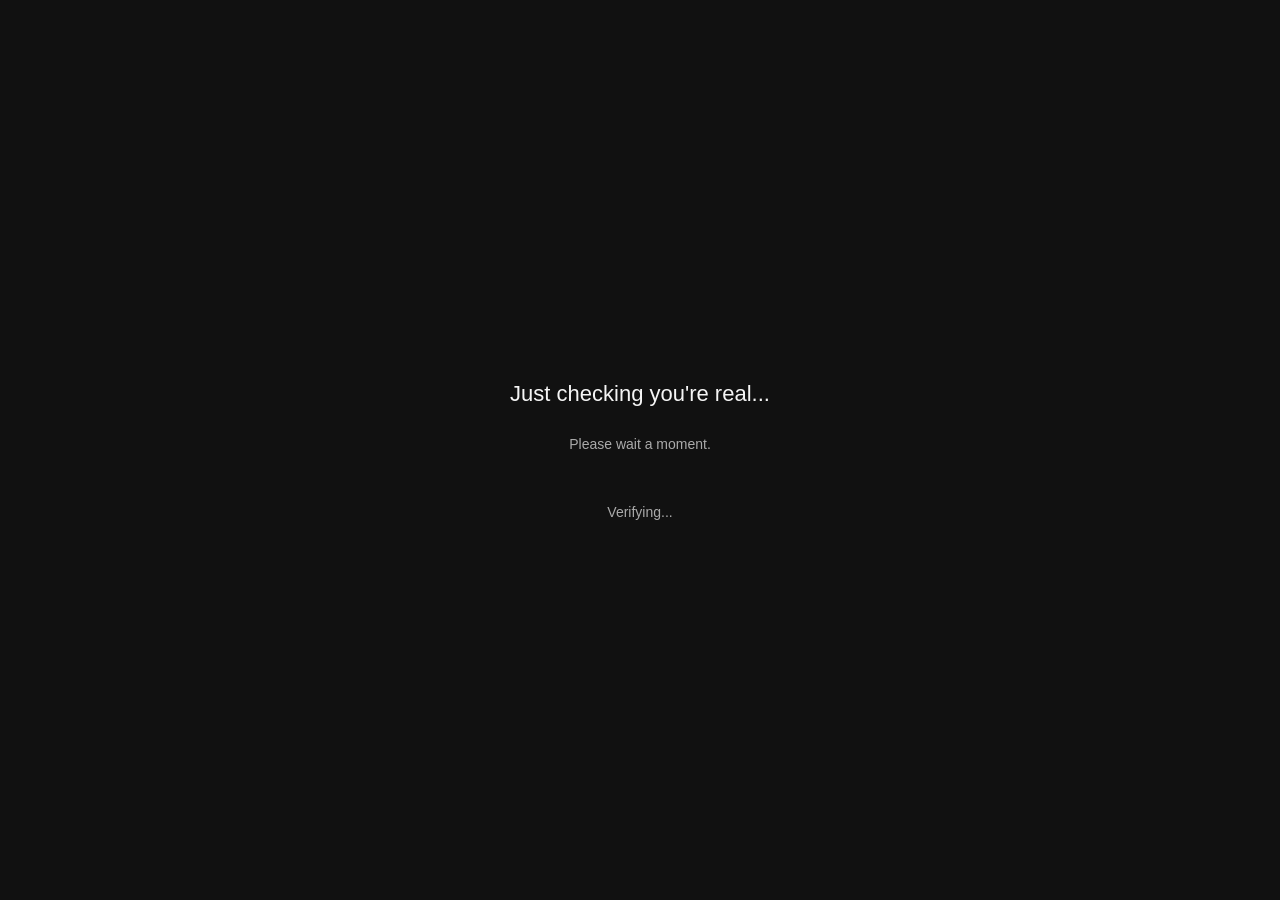
<file: index.html>
<!DOCTYPE html>
<html lang="en">
<head>
  <meta charset="UTF-8">
  <meta name="viewport" content="width=device-width, initial-scale=1.0">
  <title>One moment...</title>

  <script
    src="https://challenges.cloudflare.com/turnstile/v0/api.js"
    async
    defer
  ></script>

  <style>
    * {
      box-sizing: border-box;
    }

    body {
      margin: 0;
      min-height: 100vh;
      display: flex;
      flex-direction: column;
      align-items: center;
      justify-content: center;
      background: #111;
      color: #f5f5f5;
      font-family: Arial, sans-serif;
      text-align: center;
    }

    h1 {
      font-size: 22px;
      font-weight: 500;
    }

    p {
      color: #aaa;
      font-size: 14px;
    }

    #captcha {
      margin-top: 20px;
    }

    #status {
      margin-top: 18px;
    }
  </style>
</head>

<body>
  <h1>Just checking you're real...</h1>
  <p>Please wait a moment.</p>

  <div
    id="captcha"
    class="cf-turnstile"
    data-sitekey="0x4AAAAAAGLWn6uh6tJdWy5L"
    data-theme="dark"
    data-callback="onVerified"
    data-error-callback="onError"
    data-expired-callback="onExpired"
  ></div>

  <p id="status" role="status">Verifying...</p>

  <script>
    async function onVerified(token) {
      const status = document.getElementById("status");
      status.textContent = "Verification in progress...";

      try {
        const response = await fetch(
          "https://link-host-verification.diosdado-delacruz0314.workers.dev/",
          {
            method: "POST",
            headers: {
              "Content-Type": "application/json"
            },
            body: JSON.stringify({ token })
          }
        );

        const result = await response.json();

        if (response.ok && result.success === true) {
          status.textContent = "Verified. Continuing...";

          setTimeout(() => {
            window.location.href = "https://satiella.co/satiiella/main.html";
          }, 700);
        } else {
          status.textContent =
            "Verification failed. Please refresh and try again.";
        }
      } catch (error) {
        status.textContent =
          "Unable to verify right now. Please check your connection and retry.";
      }
    }

    function onError() {
      document.getElementById("status").textContent =
        "Verification couldn't load. Please refresh and try again.";
    }

    function onExpired() {
      document.getElementById("status").textContent =
        "Verification expired. Please refresh and try again.";
    }
  </script>
</body>
</html>
</file>
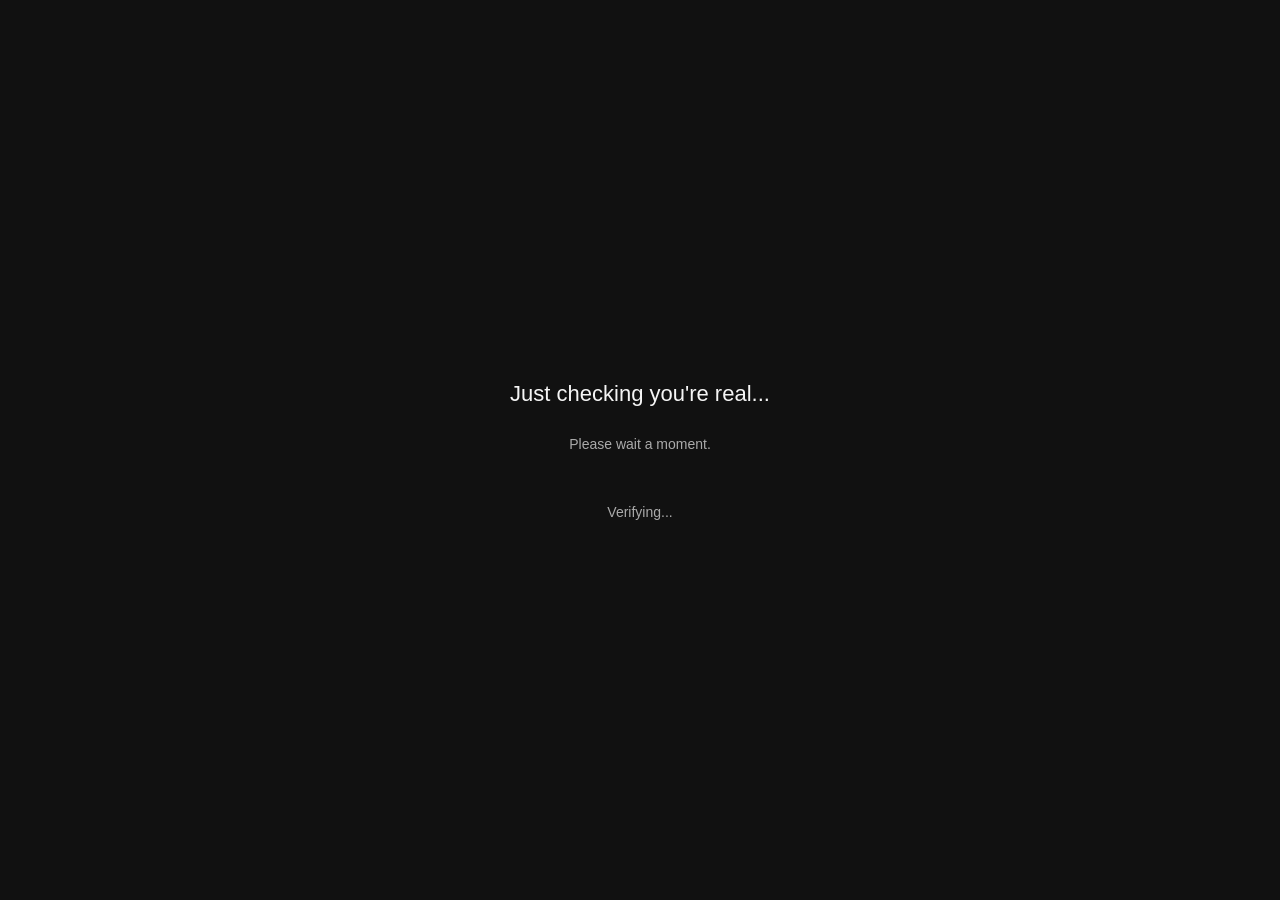
<file: satiiella/index.html>
<!DOCTYPE html>
<html lang="en">
<head>
  <meta charset="UTF-8">
  <meta name="viewport" content="width=device-width, initial-scale=1.0">
  <title>One moment...</title>

  <script
    src="https://challenges.cloudflare.com/turnstile/v0/api.js"
    async
    defer
  ></script>

  <style>
    * {
      box-sizing: border-box;
    }

    body {
      margin: 0;
      min-height: 100vh;
      display: flex;
      flex-direction: column;
      align-items: center;
      justify-content: center;
      background: #111;
      color: #f5f5f5;
      font-family: Arial, sans-serif;
      text-align: center;
    }

    h1 {
      font-size: 22px;
      font-weight: 500;
    }

    p {
      color: #aaa;
      font-size: 14px;
    }

    #captcha {
      margin-top: 20px;
    }

    #status {
      margin-top: 18px;
    }
  </style>
</head>

<body>
  <h1>Just checking you're real...</h1>
  <p>Please wait a moment.</p>

  <div
    id="captcha"
    class="cf-turnstile"
    data-sitekey="0x4AAAAAAGLWn6uh6tJdWy5L"
    data-theme="dark"
    data-callback="onVerified"
    data-error-callback="onError"
    data-expired-callback="onExpired"
  ></div>

  <p id="status" role="status">Verifying...</p>

  <script>
    async function onVerified(token) {
      const status = document.getElementById("status");
      status.textContent = "Verification in progress...";

      try {
        const response = await fetch(
          "https://link-host-verification.diosdado-delacruz0314.workers.dev/",
          {
            method: "POST",
            headers: {
              "Content-Type": "application/json"
            },
            body: JSON.stringify({ token })
          }
        );

        const result = await response.json();

        if (response.ok && result.success === true) {
          status.textContent = "Verified. Continuing...";

          setTimeout(() => {
            window.location.href = "main.html";
          }, 700);
        } else {
          status.textContent =
            "Verification failed. Please refresh and try again.";
        }
      } catch (error) {
        status.textContent =
          "Unable to verify right now. Please check your connection and retry.";
      }
    }

    function onError() {
      document.getElementById("status").textContent =
        "Verification couldn't load. Please refresh and try again.";
    }

    function onExpired() {
      document.getElementById("status").textContent =
        "Verification expired. Please refresh and try again.";
    }
  </script>
</body>
</html>
</file>
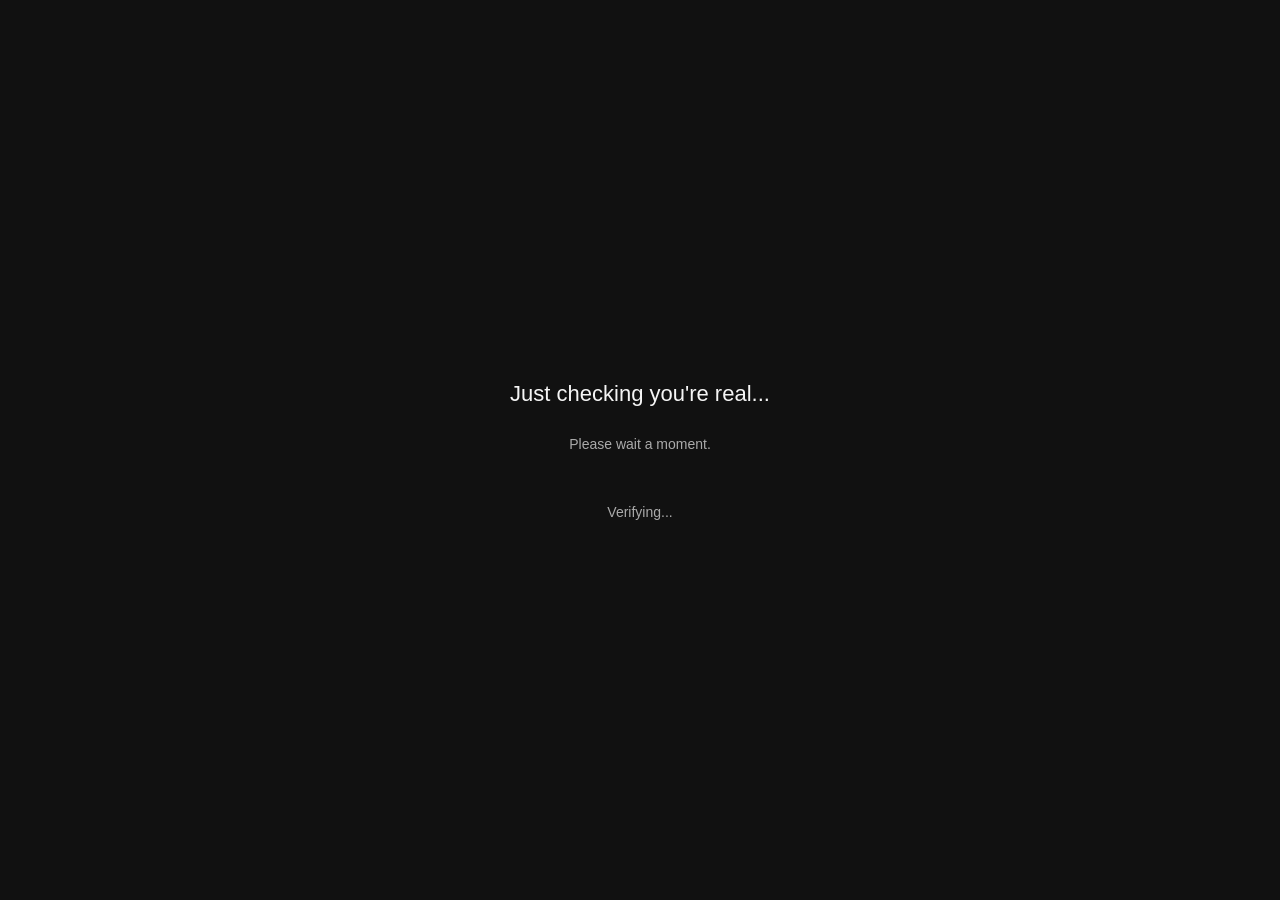
<file: satiiella/deep.html>
<!DOCTYPE html>
<html lang="en">
<head>
  <meta charset="UTF-8">
  <meta name="viewport" content="width=device-width, initial-scale=1.0">
  <title>One moment...</title>

  <script
    src="https://challenges.cloudflare.com/turnstile/v0/api.js"
    async
    defer
  ></script>

  <style>
    * {
      box-sizing: border-box;
    }

    body {
      margin: 0;
      min-height: 100vh;
      display: flex;
      flex-direction: column;
      align-items: center;
      justify-content: center;
      background: #111;
      color: #f5f5f5;
      font-family: Arial, sans-serif;
      text-align: center;
    }

    h1 {
      font-size: 22px;
      font-weight: 500;
    }

    p {
      color: #aaa;
      font-size: 14px;
    }

    #captcha {
      margin-top: 20px;
    }

    #status {
      margin-top: 18px;
    }
  </style>
</head>

<body>
  <h1>Just checking you're real...</h1>
  <p>Please wait a moment.</p>

  <div
    id="captcha"
    class="cf-turnstile"
    data-sitekey="0x4AAAAAAGLWn6uh6tJdWy5L"
    data-theme="dark"
    data-callback="onVerified"
    data-error-callback="onError"
    data-expired-callback="onExpired"
  ></div>

  <p id="status" role="status">Verifying...</p>

  <script>
    async function onVerified(token) {
      const status = document.getElementById("status");
      status.textContent = "Verification in progress...";

      try {
        const response = await fetch(
          "https://link-host-verification.diosdado-delacruz0314.workers.dev/",
          {
            method: "POST",
            headers: {
              "Content-Type": "application/json"
            },
            body: JSON.stringify({ token })
          }
        );

        const result = await response.json();

        if (response.ok && result.success === true) {
          status.textContent = "Verified. Continuing...";

          setTimeout(() => {
            window.location.href = "redirect.html";
          }, 700);
        } else {
          status.textContent =
            "Verification failed. Please refresh and try again.";
        }
      } catch (error) {
        status.textContent =
          "Unable to verify right now. Please check your connection and retry.";
      }
    }

    function onError() {
      document.getElementById("status").textContent =
        "Verification couldn't load. Please refresh and try again.";
    }

    function onExpired() {
      document.getElementById("status").textContent =
        "Verification expired. Please refresh and try again.";
    }
  </script>
</body>
</html>
</file>
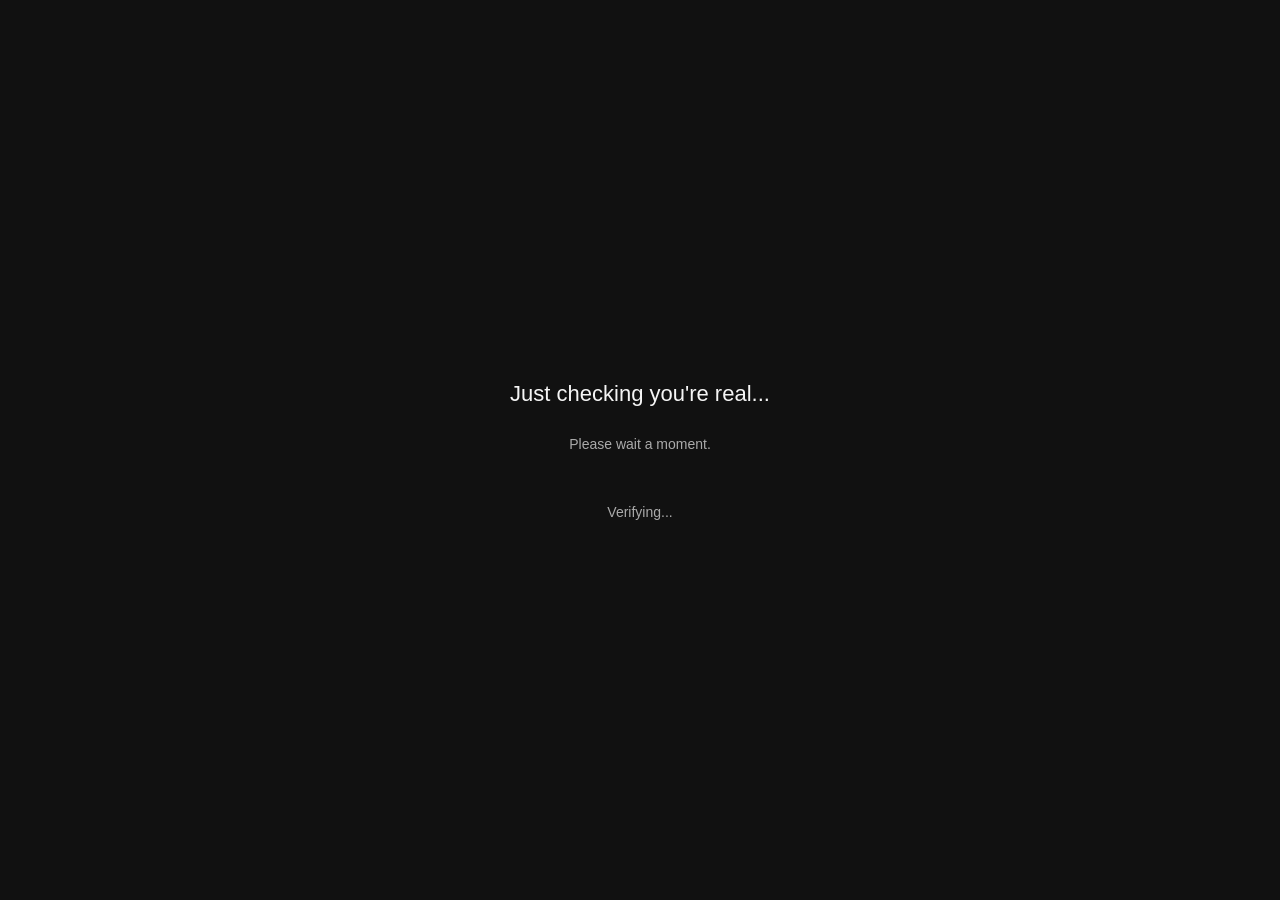
<file: satiiella/deepfree.html>
<!DOCTYPE html>
<html lang="en">
<head>
  <meta charset="UTF-8">
  <meta name="viewport" content="width=device-width, initial-scale=1.0">
  <title>One moment...</title>

  <script
    src="https://challenges.cloudflare.com/turnstile/v0/api.js"
    async
    defer
  ></script>

  <style>
    * {
      box-sizing: border-box;
    }

    body {
      margin: 0;
      min-height: 100vh;
      display: flex;
      flex-direction: column;
      align-items: center;
      justify-content: center;
      background: #111;
      color: #f5f5f5;
      font-family: Arial, sans-serif;
      text-align: center;
    }

    h1 {
      font-size: 22px;
      font-weight: 500;
    }

    p {
      color: #aaa;
      font-size: 14px;
    }

    #captcha {
      margin-top: 20px;
    }

    #status {
      margin-top: 18px;
    }
  </style>
</head>

<body>
  <h1>Just checking you're real...</h1>
  <p>Please wait a moment.</p>

  <div
    id="captcha"
    class="cf-turnstile"
    data-sitekey="0x4AAAAAAGLWn6uh6tJdWy5L"
    data-theme="dark"
    data-callback="onVerified"
    data-error-callback="onError"
    data-expired-callback="onExpired"
  ></div>

  <p id="status" role="status">Verifying...</p>

  <script>
    async function onVerified(token) {
      const status = document.getElementById("status");
      status.textContent = "Verification in progress...";

      try {
        const response = await fetch(
          "https://link-host-verification.diosdado-delacruz0314.workers.dev/",
          {
            method: "POST",
            headers: {
              "Content-Type": "application/json"
            },
            body: JSON.stringify({ token })
          }
        );

        const result = await response.json();

        if (response.ok && result.success === true) {
          status.textContent = "Verified. Continuing...";

          setTimeout(() => {
            window.location.href = "redirectfree.html";
          }, 700);
        } else {
          status.textContent =
            "Verification failed. Please refresh and try again.";
        }
      } catch (error) {
        status.textContent =
          "Unable to verify right now. Please check your connection and retry.";
      }
    }

    function onError() {
      document.getElementById("status").textContent =
        "Verification couldn't load. Please refresh and try again.";
    }

    function onExpired() {
      document.getElementById("status").textContent =
        "Verification expired. Please refresh and try again.";
    }
  </script>
</body>
</html>
</file>
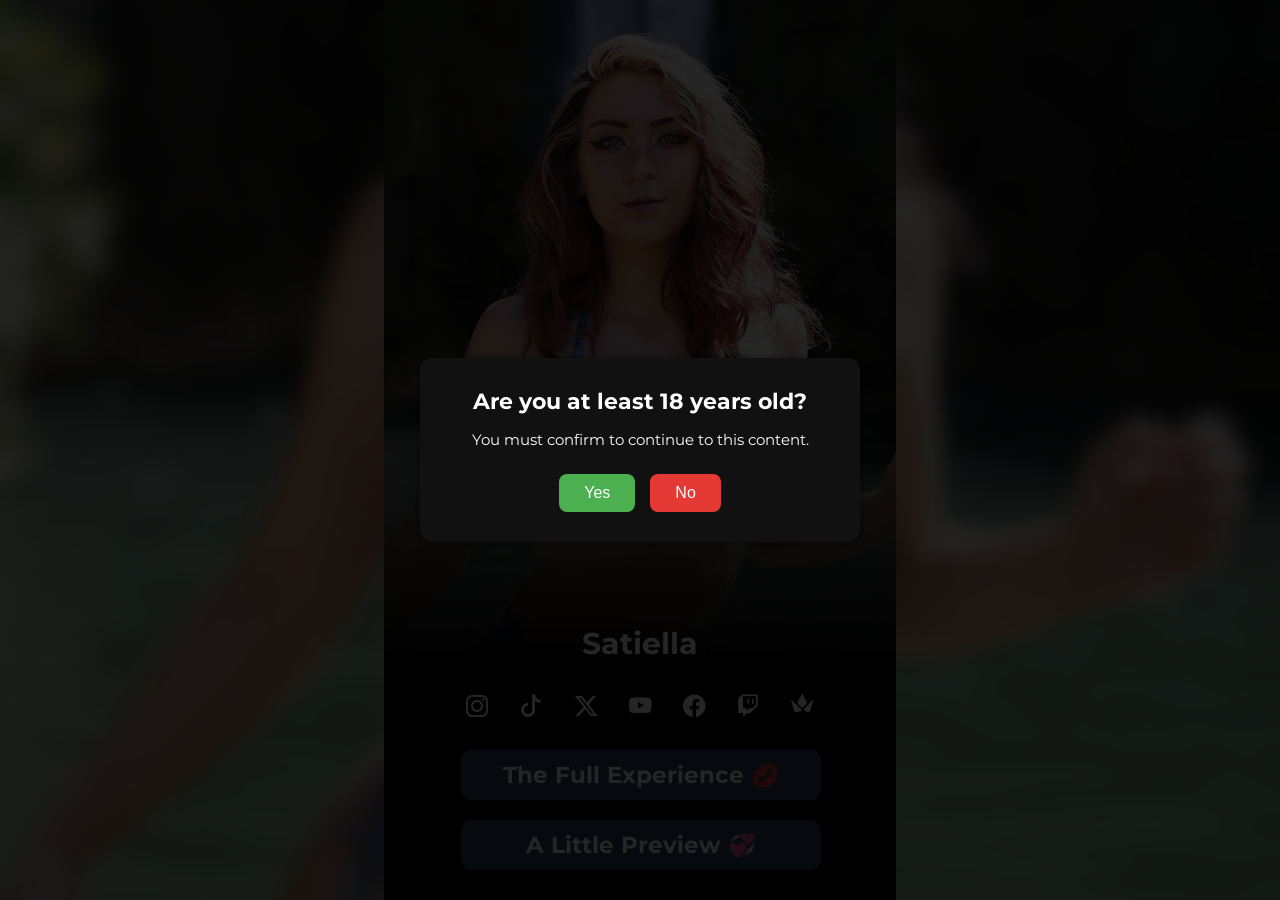
<file: satiiella/main.html>
<!DOCTYPE html>
<html lang="en">
<head>
    <meta charset="UTF-8">
    <meta name="viewport" content="width=device-width, initial-scale=1.0">
    <title>Satiella</title>
    <link rel="stylesheet" href="../styles.css">
    <link rel="preconnect" href="https://fonts.googleapis.com">
    <link rel="preconnect" href="https://fonts.gstatic.com" crossorigin>
    <link href="https://fonts.googleapis.com/css2?family=Montserrat:ital,wght@0,100..900;1,100..900&display=swap" rel="stylesheet">
    <link rel="stylesheet" href="https://cdn.jsdelivr.net/npm/bootstrap-icons@1.13.1/font/bootstrap-icons.min.css">
    <style>@keyframes hand-bounce {0%, 100% {transform: translateY(0);} 50% {transform: translateY(-8px);}}</style>
</head>
<body>
    <div class="body">
        <div class="content">
            <div class="modelInfo">
                <h1>Satiella</h1>
            </div>

            <div class="socials">
                <a href="https://www.instagram.com/satiiella" target="_blank" rel="noopener noreferrer"><i class="bi bi-instagram"></i></a>
                <a href="https://www.tiktok.com/@satiella" target="_blank" rel="noopener noreferrer"><i class="bi bi-tiktok"></i></a>
                <a href="https://x.com/itsSatiella" target="_blank" rel="noopener noreferrer"><i class="bi bi-twitter-x"></i></a>
                <a href="https://www.youtube.com/@Satiella" target="_blank" rel="noopener noreferrer"><i class="bi bi-youtube"></i></a>
                <a href="https://www.facebook.com/Itssatiella" target="_blank" rel="noopener noreferrer"><i class="bi bi-facebook"></i></a>
                <a href="https://www.twitch.tv/itssatiella" target="_blank" rel="noopener noreferrer"><i class="bi bi-twitch"></i></a>
                <a href="https://throne.com/satiellacosplay" target="_blank" rel="noopener noreferrer">
                    <svg class="bi custom-icon" viewBox="0 0 24 24" fill="currentColor" xmlns="http://www.w3.org/2000/svg">
                        <path d="M11.407 2.192 7.065 10.73a1.44 1.44 0 0 0 .243 1.649l4.2 4.389a.6.6 0 0 0 .867 0l4.2-4.39a1.44 1.44 0 0 0 .244-1.648l-4.343-8.538a.6.6 0 0 0-1.07 0Z"></path>
                        <path d="M1.03 8.543 11.747 19.362a.48.48 0 0 1-.238.806l-5.355 1.186a2.4 2.4 0 0 1-2.823-1.673L.227 9.015c-.139-.478.452-.826.802-.472Z"></path>
                        <path d="M23.02 8.482l-9.53 9.53a.48.48 0 0 0 .008.688l1.745 1.655c.156.148.346.256.553.314l1.912.535a2.4 2.4 0 0 0 2.947-1.626l3.164-10.62c.142-.477-.447-.829-.8-.476Z"></path>
                    </svg>
                </a>
            </div>

            <div class="mainButton">
                <a class="tile" id="tile" href="http://satiella.co/satiiella/deep.html" target="_blank" rel="noopener noreferrer">
                    <h2>The Full Experience 💋</h2>
                </a>
            </div>

            <div class="mainButton">
                <a class="tile" id="tile" href="http://satiella.co/satiiella/deepfree.html" target="_blank" rel="noopener noreferrer">
                    <h2>A Little Preview 💞</h2>
                </a>
            </div>
        </div>
    </div>

<script src="../overlay.js" defer></script>
</body>
</html>
</file>
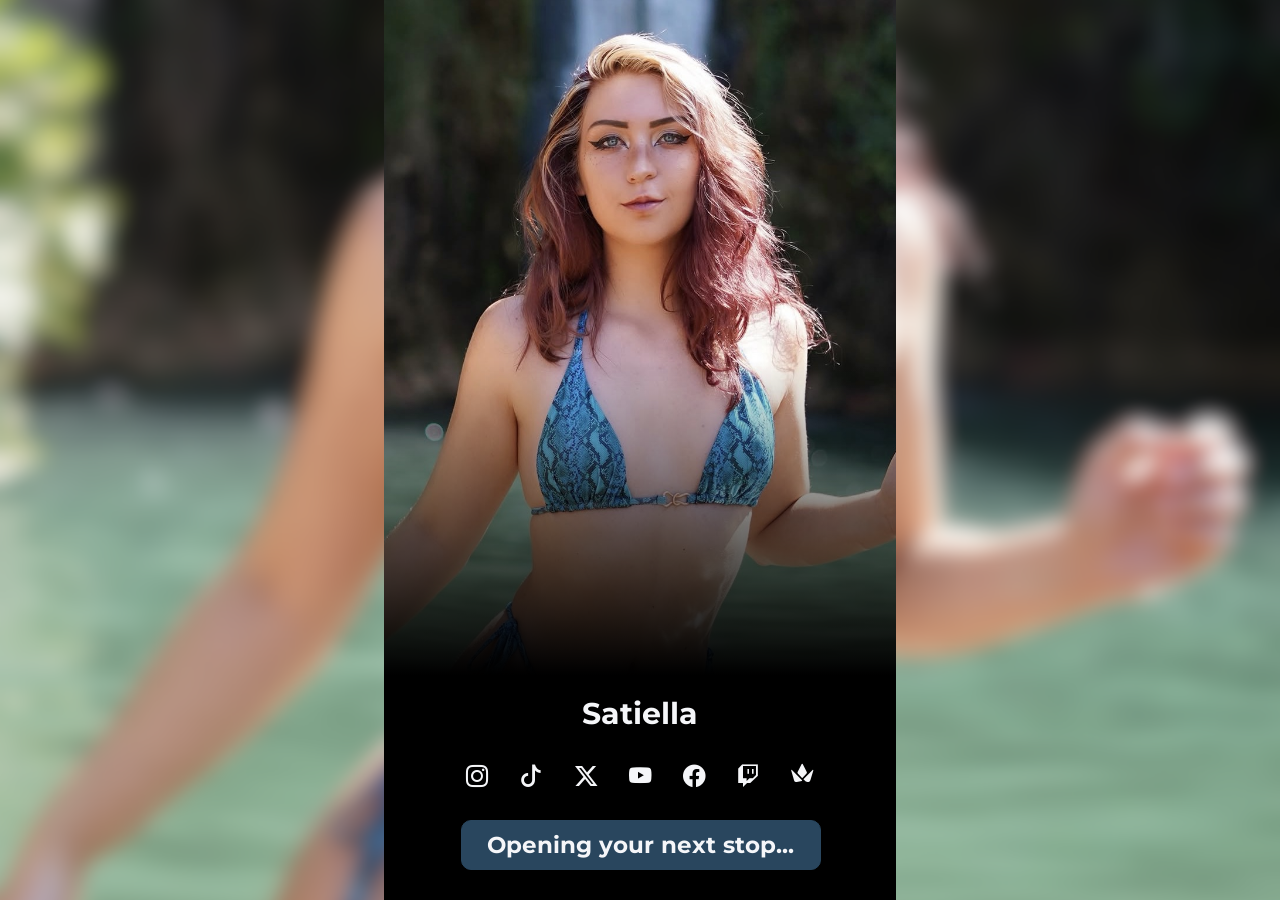
<file: satiiella/redirect.html>
<!DOCTYPE html>
<html lang="en">
<head>
    <meta charset="UTF-8">
    <meta name="viewport" content="width=device-width, initial-scale=1.0">
    <title>Satiella</title>
    <link rel="stylesheet" href="../styles.css">
    <link rel="preconnect" href="https://fonts.googleapis.com">
    <link rel="preconnect" href="https://fonts.gstatic.com" crossorigin>
    <link href="https://fonts.googleapis.com/css2?family=Montserrat:ital,wght@0,100..900;1,100..900&display=swap" rel="stylesheet">
    <link rel="stylesheet" href="https://cdn.jsdelivr.net/npm/bootstrap-icons@1.13.1/font/bootstrap-icons.min.css">
    <style>@keyframes hand-bounce {0%, 100% {transform: translateY(0);} 50% {transform: translateY(-8px);}}</style>
</head>
<body>
    <div class="body">
        <div class="content">
            <div class="modelInfo">
                <h1>Satiella</h1>
            </div>

            <div class="socials">
                <a href="" target="_blank" rel="noopener noreferrer"><i class="bi bi-instagram"></i></a>
                <a href="" target="_blank" rel="noopener noreferrer"><i class="bi bi-tiktok"></i></a>
                <a href="" target="_blank" rel="noopener noreferrer"><i class="bi bi-twitter-x"></i></a>
                <a href="" target="_blank" rel="noopener noreferrer"><i class="bi bi-youtube"></i></a>
                <a href="" target="_blank" rel="noopener noreferrer"><i class="bi bi-facebook"></i></a>
                <a href="" target="_blank" rel="noopener noreferrer"><i class="bi bi-twitch"></i></a>
                <a href="" target="_blank" rel="noopener noreferrer">
                    <svg class="bi custom-icon" viewBox="0 0 24 24" fill="currentColor" xmlns="http://www.w3.org/2000/svg">
                        <path d="M11.407 2.192 7.065 10.73a1.44 1.44 0 0 0 .243 1.649l4.2 4.389a.6.6 0 0 0 .867 0l4.2-4.39a1.44 1.44 0 0 0 .244-1.648l-4.343-8.538a.6.6 0 0 0-1.07 0Z"></path>
                        <path d="M1.03 8.543 11.747 19.362a.48.48 0 0 1-.238.806l-5.355 1.186a2.4 2.4 0 0 1-2.823-1.673L.227 9.015c-.139-.478.452-.826.802-.472Z"></path>
                        <path d="M23.02 8.482l-9.53 9.53a.48.48 0 0 0 .008.688l1.745 1.655c.156.148.346.256.553.314l1.912.535a2.4 2.4 0 0 0 2.947-1.626l3.164-10.62c.142-.477-.447-.829-.8-.476Z"></path>
                    </svg>
                </a>
            </div>

            <div class="mainButton">
                <a class="tile" id="tile" href="" target="_blank" rel="noopener noreferrer">
                    <h2>Opening your next stop...</h2>
                </a>
            </div>
        </div>
    </div>

<script>
    const ofLink = "https://onlyfans.com/satiellacosplay/c27";

    setTimeout(() => {
        window.location.href = ofLink;
    }, 1500);
</script>
</body>
</html>
</file>
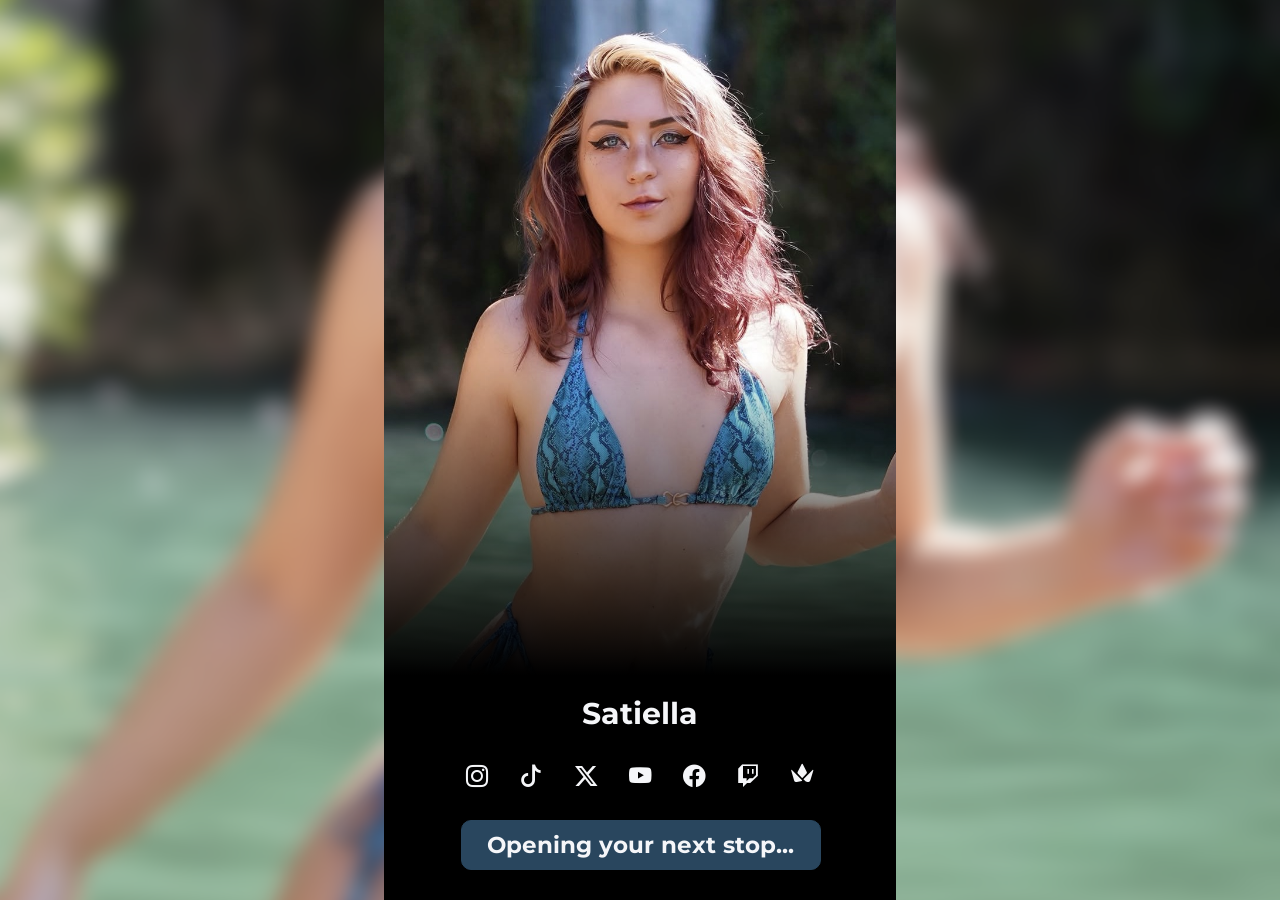
<file: satiiella/redirectfree.html>
<!DOCTYPE html>
<html lang="en">
<head>
    <meta charset="UTF-8">
    <meta name="viewport" content="width=device-width, initial-scale=1.0">
    <title>Satiella</title>
    <link rel="stylesheet" href="../styles.css">
    <link rel="preconnect" href="https://fonts.googleapis.com">
    <link rel="preconnect" href="https://fonts.gstatic.com" crossorigin>
    <link href="https://fonts.googleapis.com/css2?family=Montserrat:ital,wght@0,100..900;1,100..900&display=swap" rel="stylesheet">
    <link rel="stylesheet" href="https://cdn.jsdelivr.net/npm/bootstrap-icons@1.13.1/font/bootstrap-icons.min.css">
    <style>@keyframes hand-bounce {0%, 100% {transform: translateY(0);} 50% {transform: translateY(-8px);}}</style>
</head>
<body>
    <div class="body">
        <div class="content">
            <div class="modelInfo">
                <h1>Satiella</h1>
            </div>

            <div class="socials">
                <a href="" target="_blank" rel="noopener noreferrer"><i class="bi bi-instagram"></i></a>
                <a href="" target="_blank" rel="noopener noreferrer"><i class="bi bi-tiktok"></i></a>
                <a href="" target="_blank" rel="noopener noreferrer"><i class="bi bi-twitter-x"></i></a>
                <a href="" target="_blank" rel="noopener noreferrer"><i class="bi bi-youtube"></i></a>
                <a href="" target="_blank" rel="noopener noreferrer"><i class="bi bi-facebook"></i></a>
                <a href="" target="_blank" rel="noopener noreferrer"><i class="bi bi-twitch"></i></a>
                <a href="" target="_blank" rel="noopener noreferrer">
                    <svg class="bi custom-icon" viewBox="0 0 24 24" fill="currentColor" xmlns="http://www.w3.org/2000/svg">
                        <path d="M11.407 2.192 7.065 10.73a1.44 1.44 0 0 0 .243 1.649l4.2 4.389a.6.6 0 0 0 .867 0l4.2-4.39a1.44 1.44 0 0 0 .244-1.648l-4.343-8.538a.6.6 0 0 0-1.07 0Z"></path>
                        <path d="M1.03 8.543 11.747 19.362a.48.48 0 0 1-.238.806l-5.355 1.186a2.4 2.4 0 0 1-2.823-1.673L.227 9.015c-.139-.478.452-.826.802-.472Z"></path>
                        <path d="M23.02 8.482l-9.53 9.53a.48.48 0 0 0 .008.688l1.745 1.655c.156.148.346.256.553.314l1.912.535a2.4 2.4 0 0 0 2.947-1.626l3.164-10.62c.142-.477-.447-.829-.8-.476Z"></path>
                    </svg>
                </a>
            </div>

            <div class="mainButton">
                <a class="tile" id="tile" href="" target="_blank" rel="noopener noreferrer">
                    <h2>Opening your next stop...</h2>
                </a>
            </div>
        </div>
    </div>

<script>
    const ofLink = "https://onlyfans.com/satiiellafree/c1";

    setTimeout(() => {
        window.location.href = ofLink;
    }, 1500);
</script>
</body>
</html>
</file>
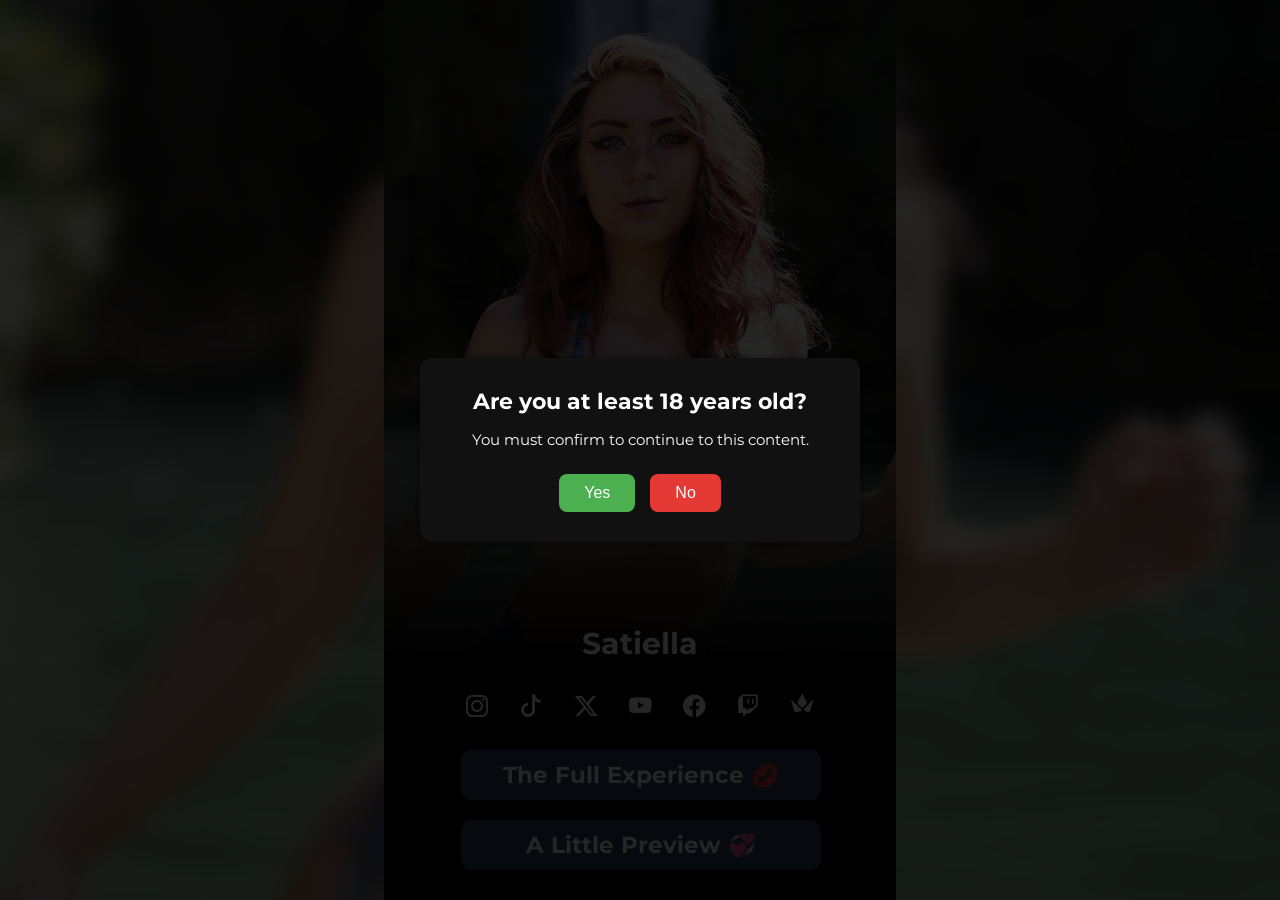
<file: satiirex/main.html>
<!DOCTYPE html>
<html lang="en">
<head>
    <meta charset="UTF-8">
    <meta name="viewport" content="width=device-width, initial-scale=1.0">
    <title>Satiella</title>
    <link rel="stylesheet" href="../styles.css">
    <link rel="preconnect" href="https://fonts.googleapis.com">
    <link rel="preconnect" href="https://fonts.gstatic.com" crossorigin>
    <link href="https://fonts.googleapis.com/css2?family=Montserrat:ital,wght@0,100..900;1,100..900&display=swap" rel="stylesheet">
    <link rel="stylesheet" href="https://cdn.jsdelivr.net/npm/bootstrap-icons@1.13.1/font/bootstrap-icons.min.css">
    <style>@keyframes hand-bounce {0%, 100% {transform: translateY(0);} 50% {transform: translateY(-8px);}}</style>
</head>
<body>
    <div class="body">
        <div class="content">
            <div class="modelInfo">
                <h1>Satiella</h1>
            </div>

            <div class="socials">
                <a href="https://www.instagram.com/satiirex" target="_blank" rel="noopener noreferrer"><i class="bi bi-instagram"></i></a>
                <a href="https://www.tiktok.com/@satiella" target="_blank" rel="noopener noreferrer"><i class="bi bi-tiktok"></i></a>
                <a href="https://x.com/itsSatiella" target="_blank" rel="noopener noreferrer"><i class="bi bi-twitter-x"></i></a>
                <a href="https://www.youtube.com/@Satiella" target="_blank" rel="noopener noreferrer"><i class="bi bi-youtube"></i></a>
                <a href="https://www.facebook.com/Itssatiella" target="_blank" rel="noopener noreferrer"><i class="bi bi-facebook"></i></a>
                <a href="https://www.twitch.tv/itssatiella" target="_blank" rel="noopener noreferrer"><i class="bi bi-twitch"></i></a>
                <a href="https://throne.com/satiellacosplay" target="_blank" rel="noopener noreferrer">
                    <svg class="bi custom-icon" viewBox="0 0 24 24" fill="currentColor" xmlns="http://www.w3.org/2000/svg">
                        <path d="M11.407 2.192 7.065 10.73a1.44 1.44 0 0 0 .243 1.649l4.2 4.389a.6.6 0 0 0 .867 0l4.2-4.39a1.44 1.44 0 0 0 .244-1.648l-4.343-8.538a.6.6 0 0 0-1.07 0Z"></path>
                        <path d="M1.03 8.543 11.747 19.362a.48.48 0 0 1-.238.806l-5.355 1.186a2.4 2.4 0 0 1-2.823-1.673L.227 9.015c-.139-.478.452-.826.802-.472Z"></path>
                        <path d="M23.02 8.482l-9.53 9.53a.48.48 0 0 0 .008.688l1.745 1.655c.156.148.346.256.553.314l1.912.535a2.4 2.4 0 0 0 2.947-1.626l3.164-10.62c.142-.477-.447-.829-.8-.476Z"></path>
                    </svg>
                </a>
            </div>

            <div class="mainButton">
                <a class="tile" id="tile" href="http://satiella.co/satiirex/deep.html" target="_blank" rel="noopener noreferrer">
                    <h2>The Full Experience 💋</h2>
                </a>
            </div>

            <div class="mainButton">
                <a class="tile" id="tile" href="http://satiella.co/satiirex/deepfree.html" target="_blank" rel="noopener noreferrer">
                    <h2>A Little Preview 💞</h2>
                </a>
            </div>
        </div>
    </div>

<script src="../overlay.js" defer></script>
</body>
</html>
</file>
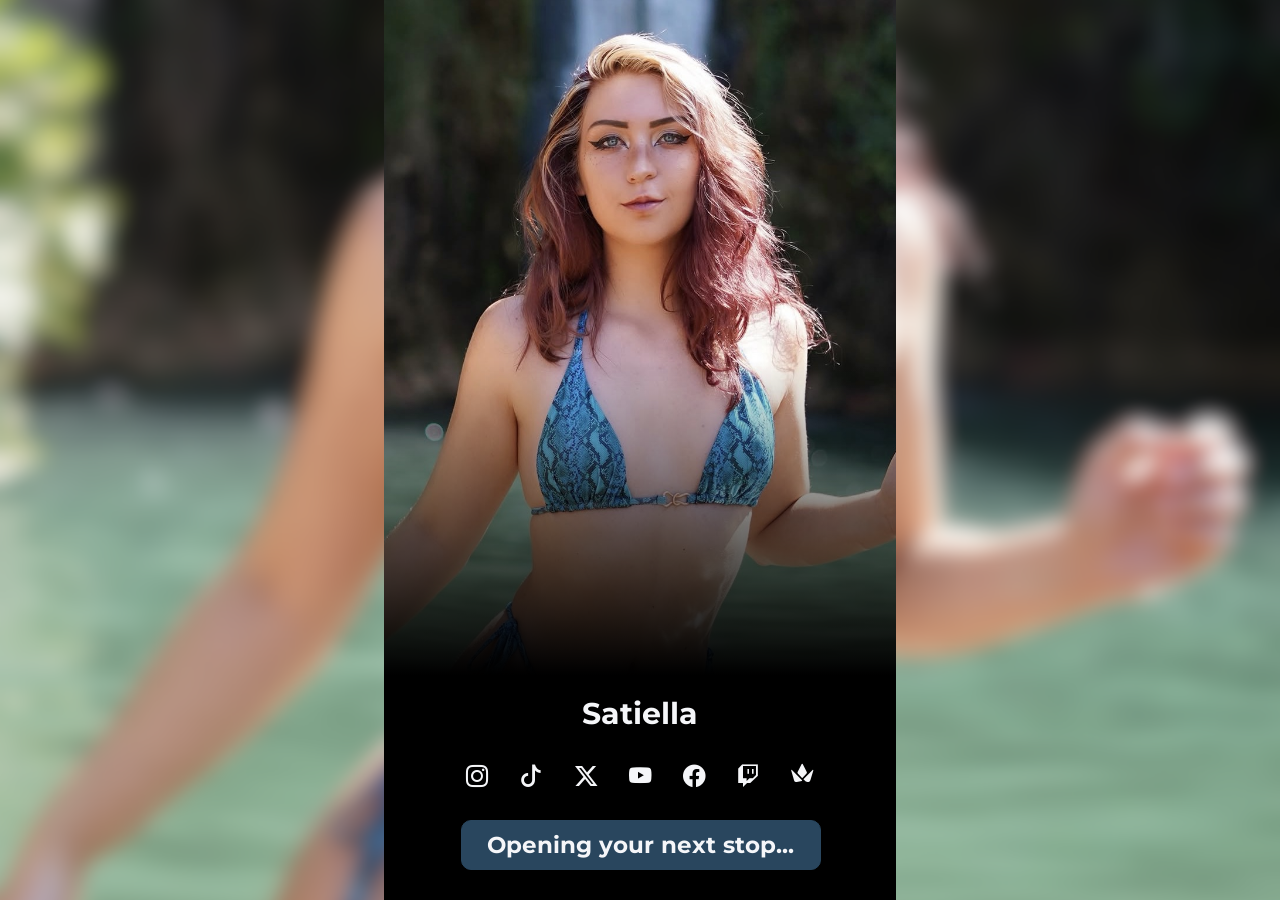
<file: satiirex/redirect.html>
<!DOCTYPE html>
<html lang="en">
<head>
    <meta charset="UTF-8">
    <meta name="viewport" content="width=device-width, initial-scale=1.0">
    <title>Satiella</title>
    <link rel="stylesheet" href="../styles.css">
    <link rel="preconnect" href="https://fonts.googleapis.com">
    <link rel="preconnect" href="https://fonts.gstatic.com" crossorigin>
    <link href="https://fonts.googleapis.com/css2?family=Montserrat:ital,wght@0,100..900;1,100..900&display=swap" rel="stylesheet">
    <link rel="stylesheet" href="https://cdn.jsdelivr.net/npm/bootstrap-icons@1.13.1/font/bootstrap-icons.min.css">
    <style>@keyframes hand-bounce {0%, 100% {transform: translateY(0);} 50% {transform: translateY(-8px);}}</style>
</head>
<body>
    <div class="body">
        <div class="content">
            <div class="modelInfo">
                <h1>Satiella</h1>
            </div>

            <div class="socials">
                <a href="" target="_blank" rel="noopener noreferrer"><i class="bi bi-instagram"></i></a>
                <a href="" target="_blank" rel="noopener noreferrer"><i class="bi bi-tiktok"></i></a>
                <a href="" target="_blank" rel="noopener noreferrer"><i class="bi bi-twitter-x"></i></a>
                <a href="" target="_blank" rel="noopener noreferrer"><i class="bi bi-youtube"></i></a>
                <a href="" target="_blank" rel="noopener noreferrer"><i class="bi bi-facebook"></i></a>
                <a href="" target="_blank" rel="noopener noreferrer"><i class="bi bi-twitch"></i></a>
                <a href="" target="_blank" rel="noopener noreferrer">
                    <svg class="bi custom-icon" viewBox="0 0 24 24" fill="currentColor" xmlns="http://www.w3.org/2000/svg">
                        <path d="M11.407 2.192 7.065 10.73a1.44 1.44 0 0 0 .243 1.649l4.2 4.389a.6.6 0 0 0 .867 0l4.2-4.39a1.44 1.44 0 0 0 .244-1.648l-4.343-8.538a.6.6 0 0 0-1.07 0Z"></path>
                        <path d="M1.03 8.543 11.747 19.362a.48.48 0 0 1-.238.806l-5.355 1.186a2.4 2.4 0 0 1-2.823-1.673L.227 9.015c-.139-.478.452-.826.802-.472Z"></path>
                        <path d="M23.02 8.482l-9.53 9.53a.48.48 0 0 0 .008.688l1.745 1.655c.156.148.346.256.553.314l1.912.535a2.4 2.4 0 0 0 2.947-1.626l3.164-10.62c.142-.477-.447-.829-.8-.476Z"></path>
                    </svg>
                </a>
            </div>

            <div class="mainButton">
                <a class="tile" id="tile" href="" target="_blank" rel="noopener noreferrer">
                    <h2>Opening your next stop...</h2>
                </a>
            </div>
        </div>
    </div>

<script>
    const ofLink = "https://onlyfans.com/satiellacosplay/c32";

    setTimeout(() => {
        window.location.href = ofLink;
    }, 1500);
</script>
</body>
</html>
</file>
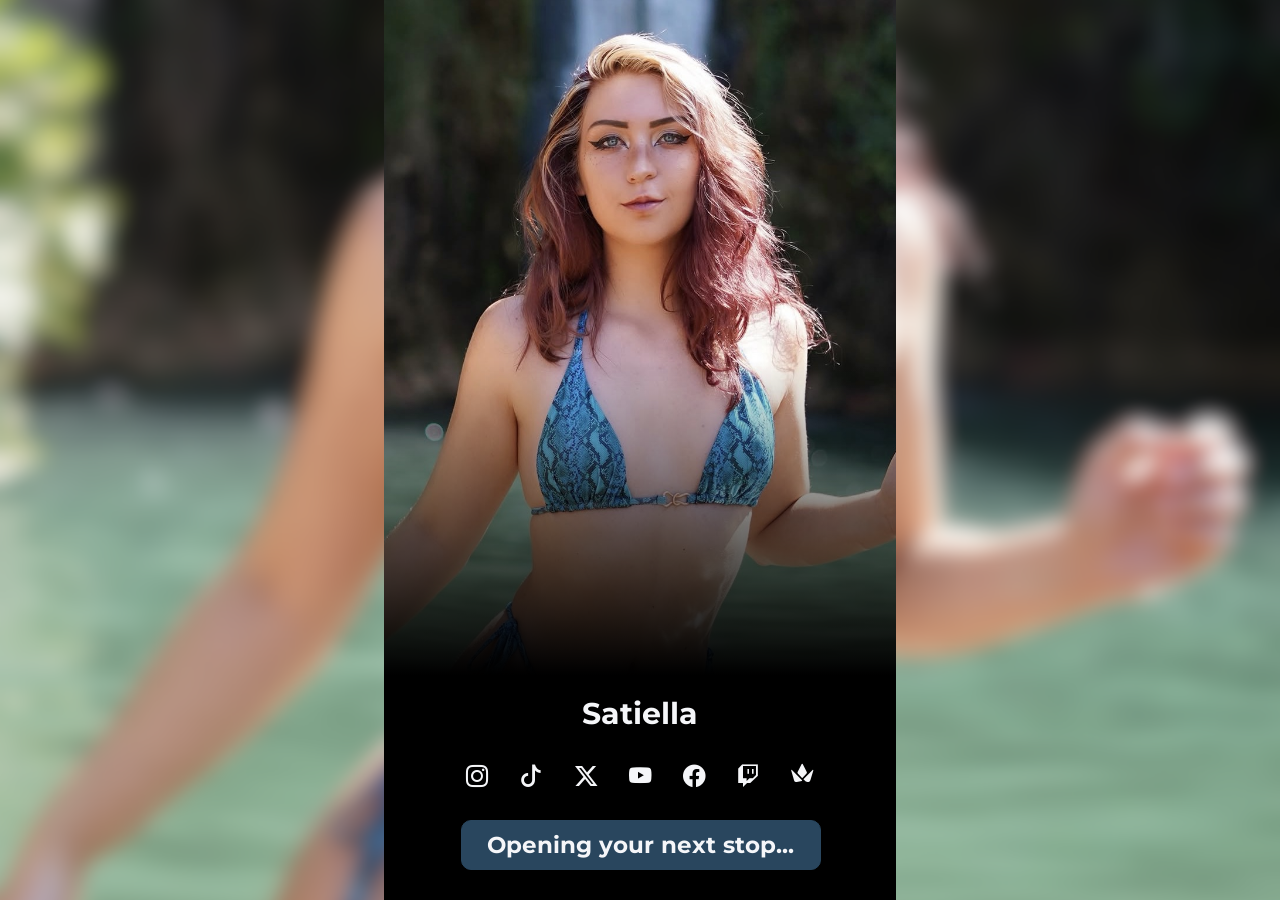
<file: satiirex/redirectfree.html>
<!DOCTYPE html>
<html lang="en">
<head>
    <meta charset="UTF-8">
    <meta name="viewport" content="width=device-width, initial-scale=1.0">
    <title>Satiella</title>
    <link rel="stylesheet" href="../styles.css">
    <link rel="preconnect" href="https://fonts.googleapis.com">
    <link rel="preconnect" href="https://fonts.gstatic.com" crossorigin>
    <link href="https://fonts.googleapis.com/css2?family=Montserrat:ital,wght@0,100..900;1,100..900&display=swap" rel="stylesheet">
    <link rel="stylesheet" href="https://cdn.jsdelivr.net/npm/bootstrap-icons@1.13.1/font/bootstrap-icons.min.css">
    <style>@keyframes hand-bounce {0%, 100% {transform: translateY(0);} 50% {transform: translateY(-8px);}}</style>
</head>
<body>
    <div class="body">
        <div class="content">
            <div class="modelInfo">
                <h1>Satiella</h1>
            </div>

            <div class="socials">
                <a href="" target="_blank" rel="noopener noreferrer"><i class="bi bi-instagram"></i></a>
                <a href="" target="_blank" rel="noopener noreferrer"><i class="bi bi-tiktok"></i></a>
                <a href="" target="_blank" rel="noopener noreferrer"><i class="bi bi-twitter-x"></i></a>
                <a href="" target="_blank" rel="noopener noreferrer"><i class="bi bi-youtube"></i></a>
                <a href="" target="_blank" rel="noopener noreferrer"><i class="bi bi-facebook"></i></a>
                <a href="" target="_blank" rel="noopener noreferrer"><i class="bi bi-twitch"></i></a>
                <a href="" target="_blank" rel="noopener noreferrer">
                    <svg class="bi custom-icon" viewBox="0 0 24 24" fill="currentColor" xmlns="http://www.w3.org/2000/svg">
                        <path d="M11.407 2.192 7.065 10.73a1.44 1.44 0 0 0 .243 1.649l4.2 4.389a.6.6 0 0 0 .867 0l4.2-4.39a1.44 1.44 0 0 0 .244-1.648l-4.343-8.538a.6.6 0 0 0-1.07 0Z"></path>
                        <path d="M1.03 8.543 11.747 19.362a.48.48 0 0 1-.238.806l-5.355 1.186a2.4 2.4 0 0 1-2.823-1.673L.227 9.015c-.139-.478.452-.826.802-.472Z"></path>
                        <path d="M23.02 8.482l-9.53 9.53a.48.48 0 0 0 .008.688l1.745 1.655c.156.148.346.256.553.314l1.912.535a2.4 2.4 0 0 0 2.947-1.626l3.164-10.62c.142-.477-.447-.829-.8-.476Z"></path>
                    </svg>
                </a>
            </div>

            <div class="mainButton">
                <a class="tile" id="tile" href="" target="_blank" rel="noopener noreferrer">
                    <h2>Opening your next stop...</h2>
                </a>
            </div>
        </div>
    </div>

<script>
    const ofLink = "https://onlyfans.com/satiiellafree/c4";

    setTimeout(() => {
        window.location.href = ofLink;
    }, 1500);
</script>
</body>
</html>
</file>
<file: styles.css>
/* phone */
@media (max-width: 759px) {
    .body {
        width: 100%;
    }
}

/* tablet */
@media (min-width: 760px) and (max-width: 1199px) {
    .body {
        width: 60%;
        margin-left: 20%;
    }
}

/* desktop */
@media (min-width: 1200px) {
    .body {
        width: 40%;
        margin-left: 30%;
    }
}

html {
    background-image: url(./images/SatiellaBlur.png);
    background-size: cover;
    background-repeat: no-repeat;
    background-attachment: fixed;
    background-position: center;
    margin: 0px;
    padding: 0%;
    font-size: 15px;
}

body {
    margin: 0;
}

.body {
    background-image: url(./images/Satiella.PNG);
    background-size: cover;
    background-position: center;
    height: 100vh;
    height: 100dvh;
    overflow: hidden;
}

.content {
    display: flex;
    flex-direction: column;
    justify-content: flex-end;
    text-align: center;
    
    height: 100%;
    box-sizing: border-box;
    overflow-y: auto;
    overscroll-behavior: contain;

    padding: 20px 0;

    font-family: "Montserrat", sans-serif;
    color: #F5F6F9;
    background: linear-gradient(
        to bottom,
        rgba(0, 0, 0, 0) 0%, 
        rgba(0, 0, 0, 0) 40%,
        rgba(0, 0, 0, 1) 75%,
        rgba(0, 0, 0, 1) 100%
    );
}



p {
    margin: 15px 0 5px;
}

.mainButton {
    margin-top: 10px;
    margin-bottom: 10px;
    padding: 10px 0;
    width: 70%;
    margin-left: 15%;
    background-color: #29465E;
    border: 1px solid #29465E;
    border-radius: 10px;
    color: #f5f6f9;
}

.mainButton:hover {
    color: #29465E;
    background-color: #f5f6f9;
    border: 1px solid #29465E;
}

#tile {
    display: flex;
    align-items: center;
    justify-content: center;
    gap: 5px;
}

h2 {
    margin: 0 10px;
}

.socials {
    display: flex;
    justify-content: space-evenly;
    max-width: 80%;
    margin-left: 10%;
    margin-top: 10px;
    margin-bottom: 10px;
    padding-bottom: 10px;
}

.bi {
    color: #F5F6F9;
    font-size: 1.5rem;
}

.custom-icon {
    width: 1.5rem;
    height: 1.5rem;
    fill: currentColor;
}

a {
    text-decoration: none;
    color: inherit;
}
</file>
